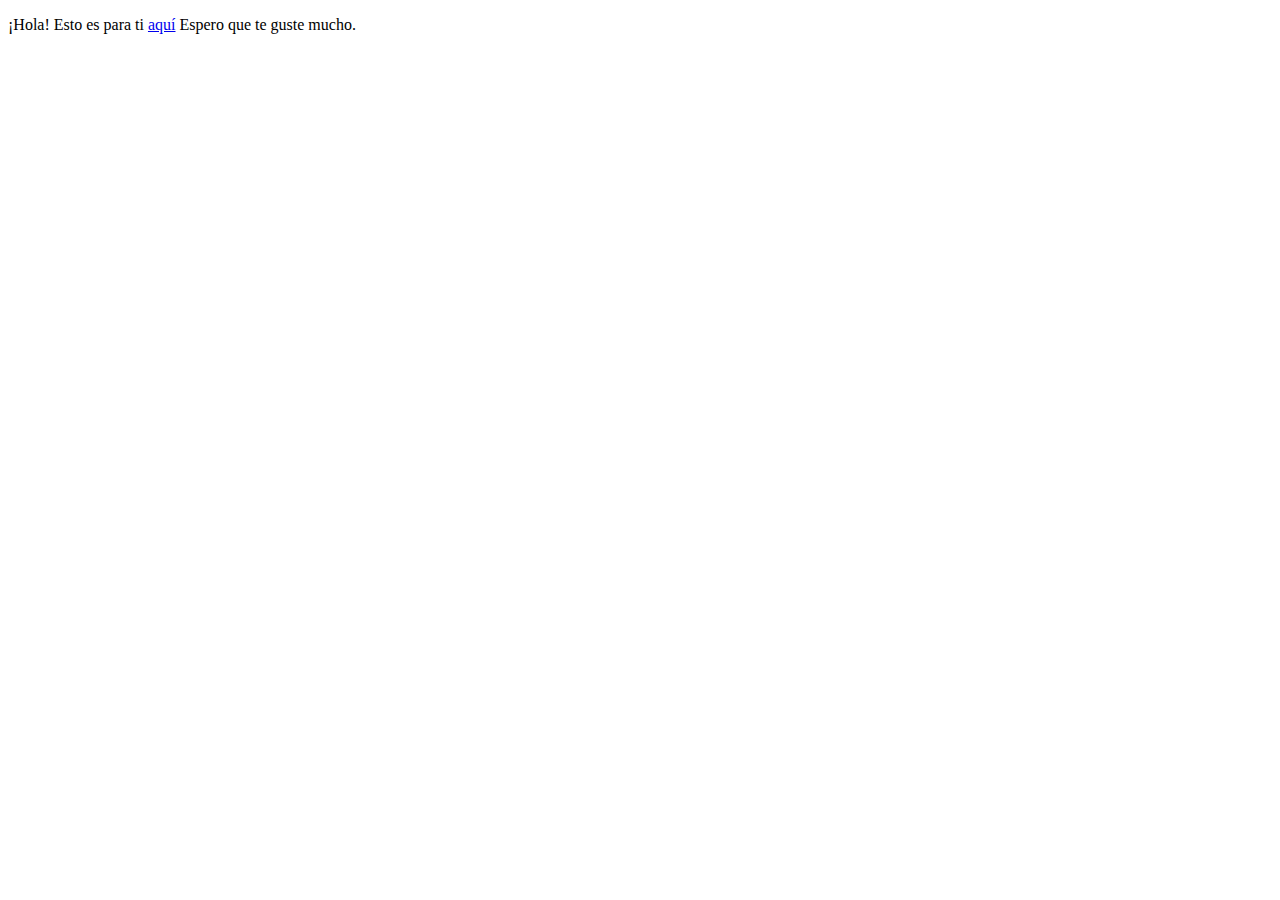
<file: index.html>
<!DOCTYPE html>

<html>

<head>

    <title>ミ★ 𝘚ú𝘴𝘶𝘊 ★彡</title>

</head>

<body>
 <p>¡Hola! Esto es para ti <a href="index1.html">aquí</a> Espero que te guste mucho.</p> 

</body>

</html>
</file>
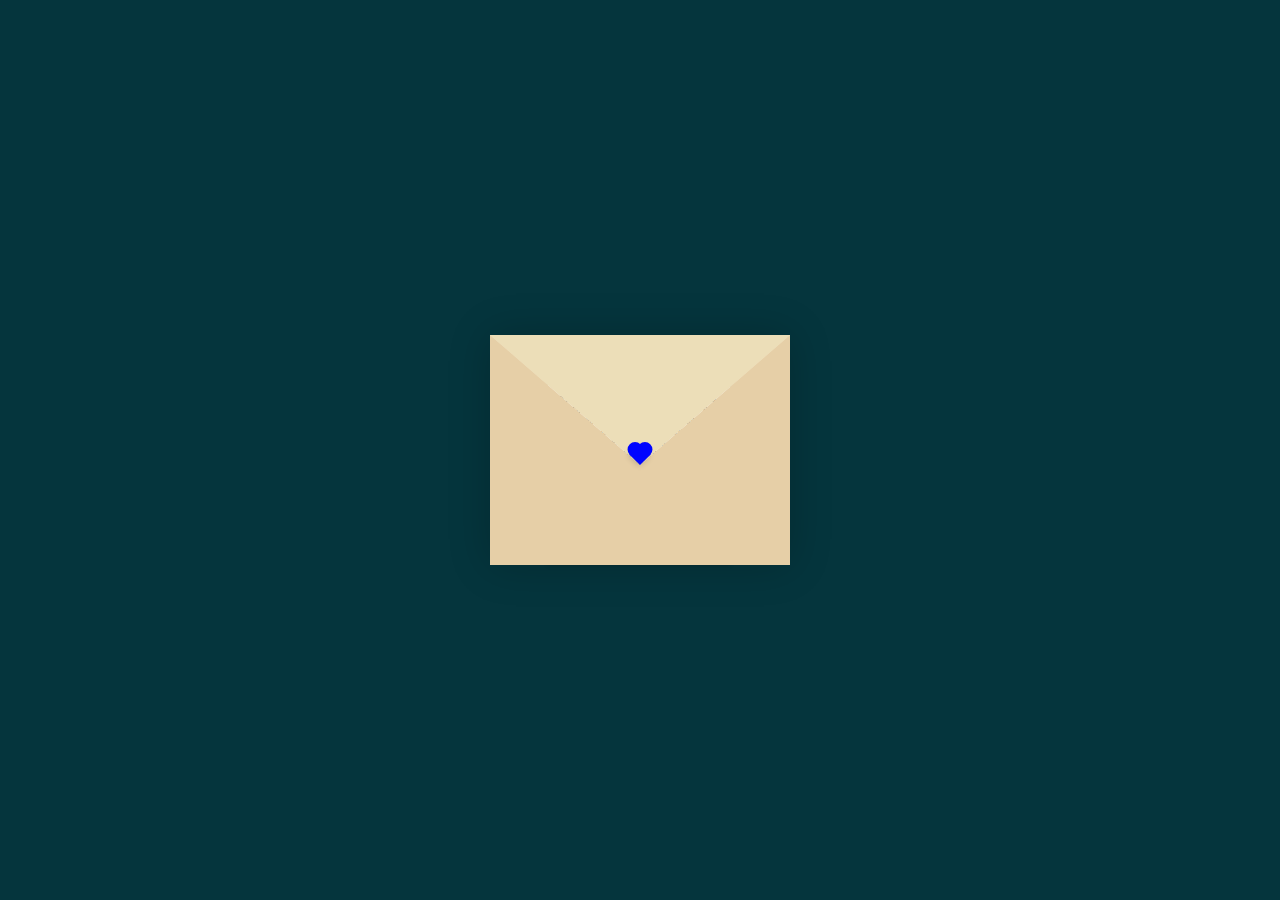
<file: index1.html>
<!DOCTYPE html>
<html lang="en">
<head>

    <meta charset="UTF-8">
    <meta http-equiv="X-UA-Compatible" content="IE=edge">
    <meta name="viewport" content="width=device-width, initial-scale=1.0">
    <title>CSS Envelope + Letter (Open/Close on Click)</title>
    <link rel="stylesheet" href="./style.css">
</head>
<body>
    <div class="container">
        <div class="envelope-wrapper">
            <div class="envelope">
                <div class="letter">
                    <div class="text">
                        <strong>MI CORAZONCITO AZUL.</strong>
                        <p>
 Eres la luz que ilumina mis días oscuros y la melodía que da ritmo a mi corazón. Si pudiera atraparte en un abrazo eterno y alejar todas tus tristezas, lo haría sin dudarlo. recuerda que estoy aquí, amándote con toda mi alma. Siempre estaré aquí, como tu apoyo incondicional. Te amo más de lo que las palabras pueden expresar.  
                        </p>
                    </div>
                </div>
            </div>
            <div class="heart"></div>
        </div>
    </div>
    <script>
        const envelope = document.querySelector('.envelope-wrapper');
        envelope.addEventListener('click', () => {
            envelope.classList.toggle('flap');
        });
    </script>

<audio  autoplay loop>
    <source src="audio.mp3" type="audio/mp3">
  </audio>
</file>
<file: style.css>
:root{
    --primary: #fff;
    --bg-color: rgb(5, 53, 61);
    --bg-envelope-color: #f5edd1;
    --envelope-tab: #ecdeb8;
    --envelope-cover: #e6cfa7;
    --shadow-color: rgba(0, 0, 0, 0.2);
    --txt-color: #444;
    --heart-color: rgb(0, 4, 255);
  }
  body{
    margin: 0;
    padding: 0;
    box-sizing: border-box;
    background: var(--bg-color);
    display: flex;
    align-items: center;
    justify-content: center;
  }
  .container {
    height: 100vh;
    display: grid;
    place-items: center;
  }
  .container > .envelope-wrapper {
    background: var(--bg-envelope-color);
    box-shadow: 0 0 40px var(--shadow-color);
  }
  .envelope-wrapper > .envelope {
    position: relative;
    width: 300px;
    height: 230px;
  }
  .envelope-wrapper > .envelope::before {
    content: "";
    position: absolute;
    top: 0;
    z-index: 2;
    border-top: 130px solid var(--envelope-tab);
    border-right: 150px solid transparent;
    border-left: 150px solid transparent;
    transform-origin: top;
    transition: all 0.5s ease-in-out 0.7s;
  }
  .envelope-wrapper > .envelope::after {
    content: "";
    position: absolute;
    z-index: 2;
    width: 0px;
    height: 0px;
    border-top: 130px solid transparent;
    border-right: 150px solid var(--envelope-cover);
    border-bottom: 100px solid var(--envelope-cover);
    border-left: 150px solid var(--envelope-cover);
  }
  .envelope > .letter {
    position: absolute;
    right: 20%;
    bottom: 0;
    width: 54%;
    height: 80%;
    background: var(--primary);
    text-align: center;
    transition: all 1s ease-in-out;
    box-shadow: 0 0 5px var(--shadow-color);
    padding: 20px 10px;
  }
  
  .envelope > .letter > .text {
    font-family: 'Gill Sans', 'Gill Sans MT', Calibri, 'Trebuchet MS', sans-serif;
    color: var(--txt-color);
    text-align: left;
    font-size: 10px;
  }
  .heart {
    position: absolute;
    top: 50%;
    left: 50%;
    width: 15px;
    height: 15px;
    background: var(--heart-color);
    z-index: 4;
    transform: translate(-50%, -20%) rotate(45deg);
    transition: transform 0.5s ease-in-out 1s;
    box-shadow: 0 1px 6px var(--shadow-color);
    cursor: pointer;
  }
  .heart:before, 
  .heart:after {
    content: "";
    position: absolute;
    width: 15px;
    height: 15px;
    background-color: var(--heart-color);
    border-radius: 50%;
  }
  .heart:before {
    top: -7.5px;
  }
  .heart:after {
    right: 7.5px;
  }
  .flap > .envelope:before {
    transform: rotateX(180deg);
    z-index: 0;
  }
  .flap > .envelope > .letter {
    bottom: 100px;
    transform: scale(1.5);
    transition-delay: 1s;
  }
  .flap > .heart {
    transform: rotate(90deg);
    transition-delay: 0.4s;
  }
</file>
